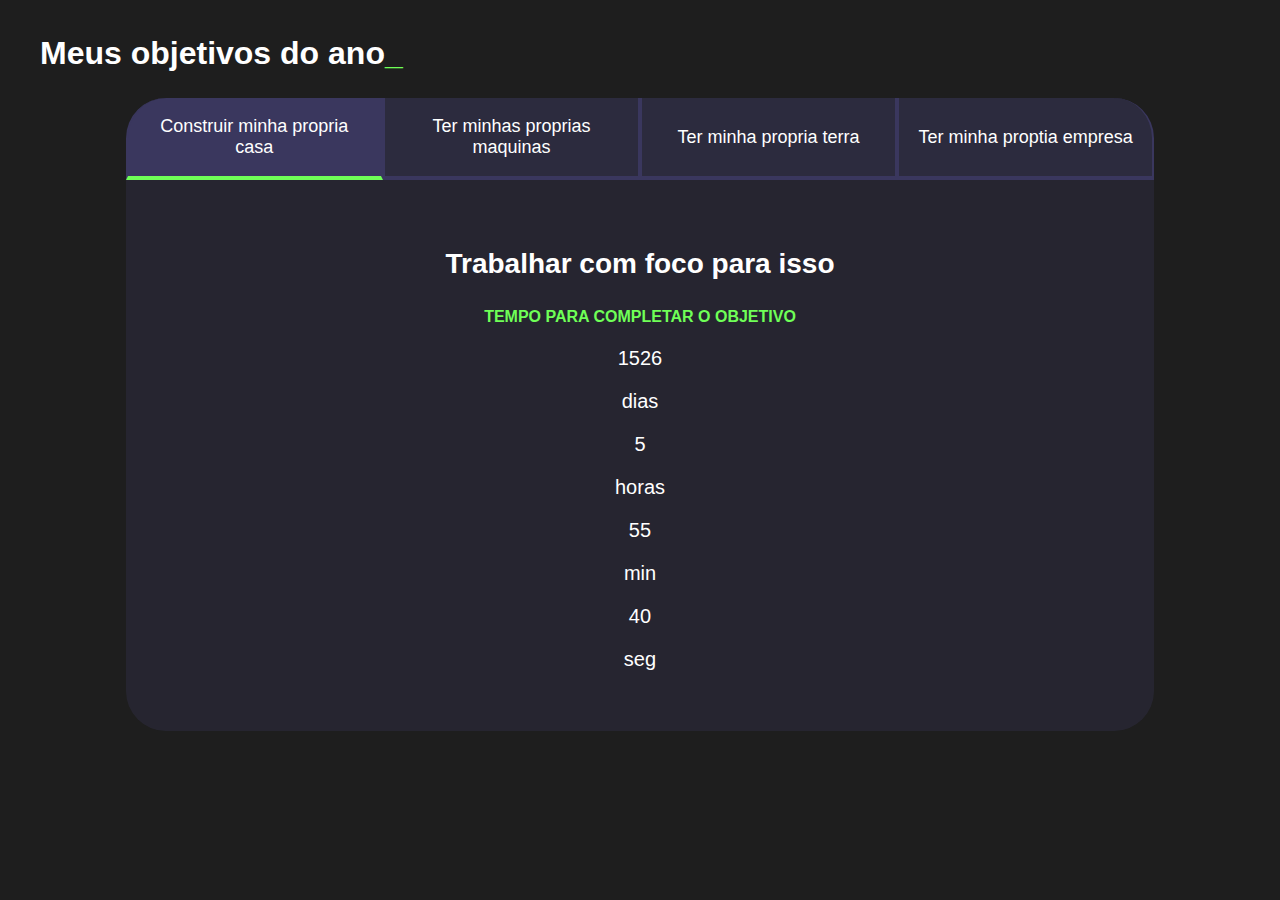
<file: index.html>
<!DOCTYPE html>
<html lang="pt-br">

<head>
    <meta charset="UTF-8">
    <meta name="viewport" content="width=device-width, initial-scale=1.0">
    <title>Meus objetivos do ano</title>
    <link rel="stylesheet" href="style.css">
</head>

<body>
    <section class="conteudo-principal">
        <h2 class="titulo-principal">Meus objetivos do ano<span>_</span></h2>
        <div class="conteudo">
            <div class="botoes">
                <button class="botao ativo">Construir minha propria casa </button>
                <button class="botao">Ter minhas proprias maquinas </button>
                <button class="botao">Ter minha propria terra </button>
                <button class="botao">Ter minha proptia empresa </button>
            </div>
            <div class="abas-textos">
                <div class="aba-conteudo ativo">
                    <h3 class="aba-conteudo-titulo-principal"> Trabalhar com foco para isso </h3>
                    <h4 class="aba-conteudo-titulo-secundario">Tempo para completar o objetivo</h4>
                    <div class="contador">
                        <div class="contador-digito">
                            <p class="contador-digito-numero" id="dias0"></p>
                            <p class="contador-digito-texto">dias</p>
                        </div>
                        <div class="contador-digito">
                            <p class="contador-digito-numero" id="horas0"></p>
                            <p class="contador-digito-texto">horas</p>
                        </div>
                        <div class="contador-digito">
                            <p class="contador-digito-numero" id="min0"></p>
                            <p class="contador-digito-texto">min</p>
                        </div>
                        <div class="contador-digito">
                            <p class="contador-digito-numero" id="seg0"></p>
                            <p class="contador-digito-texto">seg</p>
                        </div>
                    </div>
                </div>
                <div class="aba-conteudo">
                    <h3 class="aba-conteudo-titulo-principal">Continuar a progrediar para isso tornar realidade</h3>
                    <h4 class="aba-conteudo-titulo-secundario">Tempo para completar o objetivo</h4>
                    <div class="contador">
                        <div class="contador-digito">
                            <p class="contador-digito-numero" id="dias1"></p>
                            <p class="contador-digito-texto">dias</p>
                        </div>
                        <div class="contador-digito">
                            <p class="contador-digito-numero" id="horas1"></p>
                            <p class="contador-digito-texto">horas</p>
                        </div>
                        <div class="contador-digito">
                            <p class="contador-digito-numero" id="min1"></p>
                            <p class="contador-digito-texto">min</p>
                        </div>
                        <div class="contador-digito">
                            <p class="contador-digito-numero" id="seg1"></p>
                            <p class="contador-digito-texto">seg</p>
                        </div>
                    </div>
                </div>
                <div class="aba-conteudo">
                    <h3 class="aba-conteudo-titulo-principal">Focar para tornar realidade </h3>
                    <h4 class="aba-conteudo-titulo-secundario">Tempo para completar o objetivo</h4>
                    <div class="contador">
                        <div class="contador-digito">
                            <p class="contador-digito-numero" id="dias2"></p>
                            <p class="contador-digito-texto">dias</p>
                        </div>
                        <div class="contador-digito">
                            <p class="contador-digito-numero" id="horas2"></p>
                            <p class="contador-digito-texto">horas</p>
                        </div>
                        <div class="contador-digito">
                            <p class="contador-digito-numero" id="min2"></p>
                            <p class="contador-digito-texto">min</p>
                        </div>
                        <div class="contador-digito">
                            <p class="contador-digito-numero" id="seg2"></p>
                            <p class="contador-digito-texto">seg</p>
                        </div>
                    </div>
                </div>
                <div class="aba-conteudo">
                    <h3 class="aba-conteudo-titulo-principal">sempre com foco no objetivo </h3>
                    <h4 class="aba-conteudo-titulo-secundario">Tempo para completar o objetivo</h4>
                    <div class="contador">
                        <div class="contador-digito">
                            <p class="contador-digito-numero" id="dias3"></p>
                            <p class="contador-digito-texto">dias</p>
                        </div>
                        <div class="contador-digito">
                            <p class="contador-digito-numero" id="horas3"></p>
                            <p class="contador-digito-texto">horas</p>
                        </div>
                        <div class="contador-digito">
                            <p class="contador-digito-numero" id="min3"></p>
                            <p class="contador-digito-texto">min</p>
                        </div>
                        <div class="contador-digito">
                            <p class="contador-digito-numero" id="seg3"></p>
                            <p class="contador-digito-texto">seg</p>
                        </div>
                    </div>
                </div>
            </div>
        </div>
    </section>
    <script src="main.js"></script>
</body>

</html>
</file>
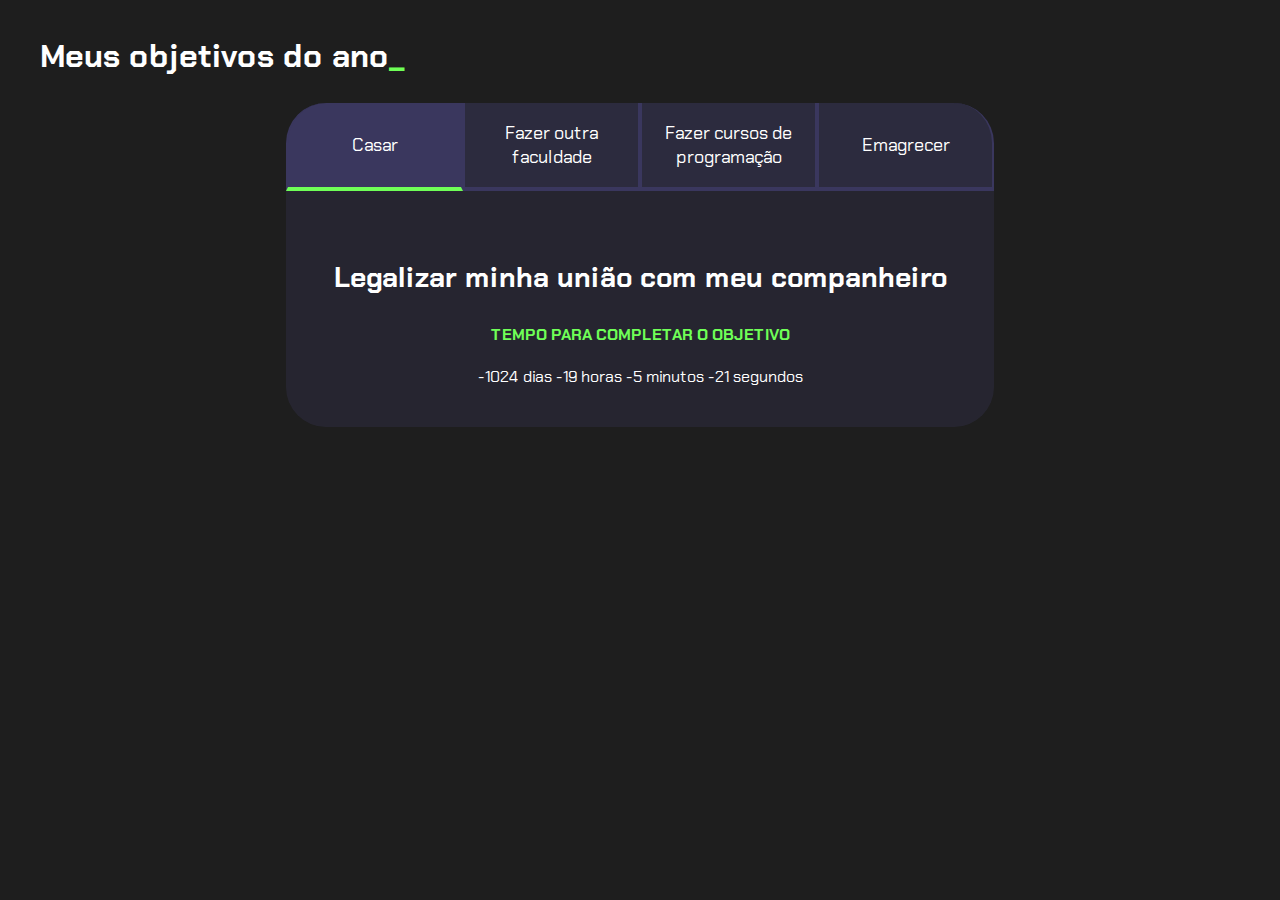
<file: Projeto de vida copy/index.html>
<!DOCTYPE html>
<html lang="pt-br">

<head>
    <meta charset="UTF-8">
    <meta name="viewport" content="width=device-width, initial-scale=1.0">
    <title>Meus objetivos do ano</title>
    <link rel="stylesheet" href="style.css">
</head>

<body>
    <section class="conteudo-principal">
        <h2 class="titulo-principal">Meus objetivos do ano<span>_</span></h2>
        <div class="conteudo">
            <div class="botoes">
                <button class="botao ativo">Casar</button>
                <button class="botao">Fazer outra faculdade</button>
                <button class="botao">Fazer cursos de programação</button>
                <button class="botao">Emagrecer</button>
            </div>
            <div class="abas-textos">
                <div class="aba-conteudo ativo">
                    <h3 class="aba-conteudo-titulo-principal">Legalizar minha união com meu companheiro</h3>
                    <h4 class="aba-conteudo-titulo-secundario">Tempo para completar o objetivo</h4>
                    <div class="contador">
                        <div class="contador-digito">
                            <p class="contador-digito-numero" id="dias0"></p>
                            <p class="contador-digito-texto">dias</p>
                        </div>
                        <div class="contador-digito">
                            <p class="contador-digito-numero" id="horas0"></p>
                            <p class="contador-digito-texto">horas</p>
                        </div>
                        <div class="contador-digito">
                            <p class="contador-digito-numero" id="min0"></p>
                            <p class="contador-digito-texto">min</p>
                        </div>
                        <div class="contador-digito">
                            <p class="contador-digito-numero" id="seg0"></p>
                            <p class="contador-digito-texto">seg</p>
                        </div>
                    </div>
                </div>
                <div class="aba-conteudo">
                    <h3 class="aba-conteudo-titulo-principal">Agregar meu conhecimento</h3>
                    <h4 class="aba-conteudo-titulo-secundario">Tempo para completar o objetivo</h4>
                    <div class="contador">
                        <div class="contador-digito">
                            <p class="contador-digito-numero" id="dias1"></p>
                            <p class="contador-digito-texto">dias</p>
                        </div>
                        <div class="contador-digito">
                            <p class="contador-digito-numero" id="horas1"></p>
                            <p class="contador-digito-texto">horas</p>
                        </div>
                        <div class="contador-digito">
                            <p class="contador-digito-numero" id="min1"></p>
                            <p class="contador-digito-texto">min</p>
                        </div>
                        <div class="contador-digito">
                            <p class="contador-digito-numero" id="seg1"></p>
                            <p class="contador-digito-texto">seg</p>
                        </div>
                    </div>
                </div>
                <div class="aba-conteudo">
                    <h3 class="aba-conteudo-titulo-principal">Melhorar meu desempenho como professora</h3>
                    <h4 class="aba-conteudo-titulo-secundario">Tempo para completar o objetivo</h4>
                    <div class="contador">
                        <div class="contador-digito">
                            <p class="contador-digito-numero" id="dias2"></p>
                            <p class="contador-digito-texto">dias</p>
                        </div>
                        <div class="contador-digito">
                            <p class="contador-digito-numero" id="horas2"></p>
                            <p class="contador-digito-texto">horas</p>
                        </div>
                        <div class="contador-digito">
                            <p class="contador-digito-numero" id="min2"></p>
                            <p class="contador-digito-texto">min</p>
                        </div>
                        <div class="contador-digito">
                            <p class="contador-digito-numero" id="seg2"></p>
                            <p class="contador-digito-texto">seg</p>
                        </div>
                    </div>
                </div>
                <div class="aba-conteudo">
                    <h3 class="aba-conteudo-titulo-principal">Saúde, disposição e auto estima.</h3>
                    <h4 class="aba-conteudo-titulo-secundario">Tempo para completar o objetivo</h4>
                    <div class="contador">
                        <div class="contador-digito">
                            <p class="contador-digito-numero" id="dias3"></p>
                            <p class="contador-digito-texto">dias</p>
                        </div>
                        <div class="contador-digito">
                            <p class="contador-digito-numero" id="horas3"></p>
                            <p class="contador-digito-texto">horas</p>
                        </div>
                        <div class="contador-digito">
                            <p class="contador-digito-numero" id="min3"></p>
                            <p class="contador-digito-texto">min</p>
                        </div>
                        <div class="contador-digito">
                            <p class="contador-digito-numero" id="seg3"></p>
                            <p class="contador-digito-texto">seg</p>
                        </div>
                    </div>
                </div>
            </div>
        </div>
    </section>
    <script src="main.js"></script>
</body>

</html>
</file>
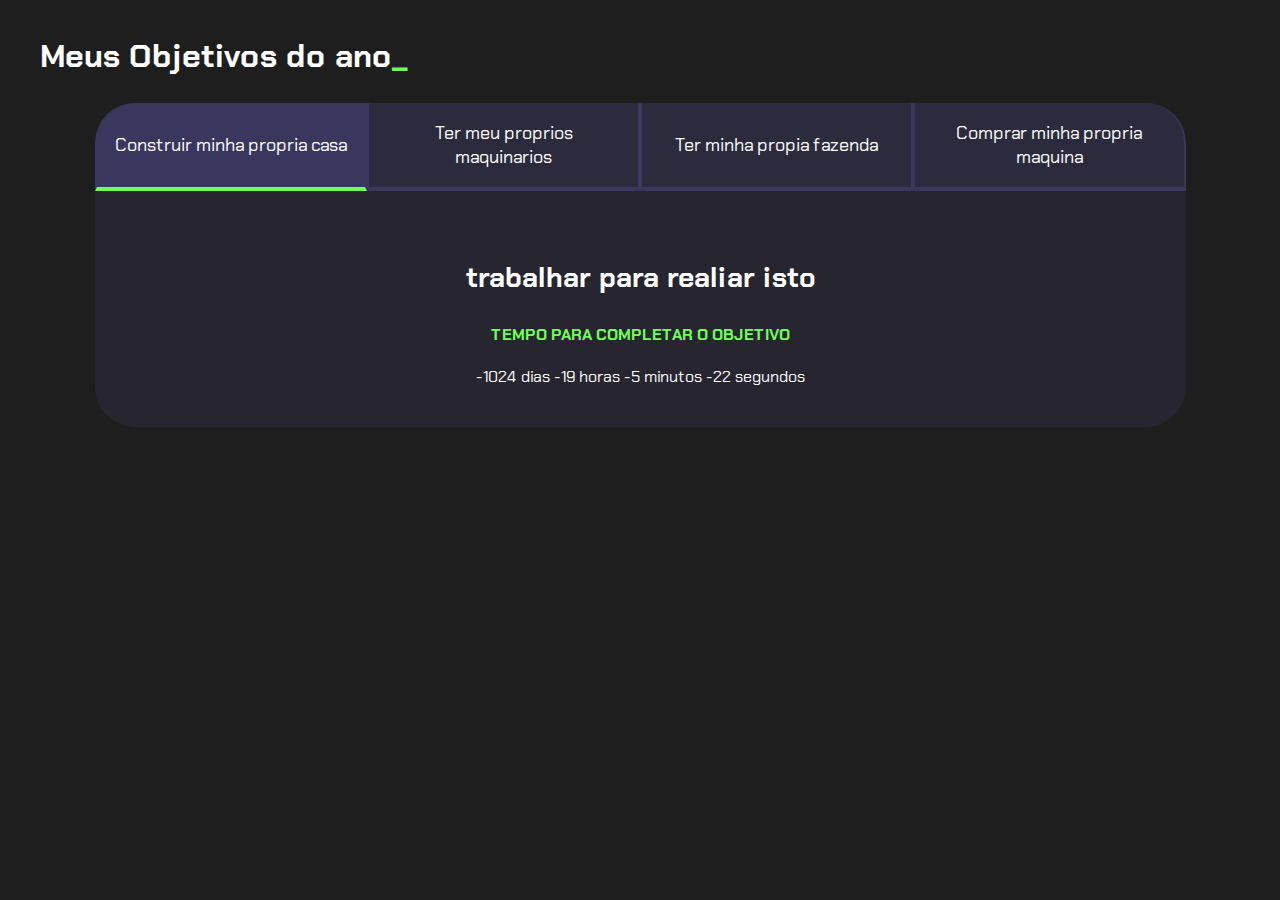
<file: Projeto de vida/index.html>
<!DOCTYPE html>
<html lang="pt-br">
<head>
    <meta charset="UTF-8">
    <meta name="viewport" content="width=device-width, initial-scale=1.0">
    <title>Meus objetivos do ano</title>
    <link rel="stylesheet" href="style.css">
</head>
<body>
    <section class="conteudo-principal">
        <h2 class="titulo-principal">Meus Objetivos do ano<span>_</span></h2>
        <div class="conteudo">
        <div class="botoes">
            <button class="botao ativo">Construir minha propria casa</button>
            <button class="botao">Ter meu proprios maquinarios</button>
            <button class="botao">Ter minha propia fazenda</button>
            <button class="botao">Comprar minha propria maquina</button>
        </div>
        <div class="abas-textos">
            <div class="aba-conteudo ativo">
                <h3 class="aba-conteudo-titulo-principal">trabalhar para realiar isto</h3>
                <h4 class="aba-conteudo-titulo-secundario">Tempo para completar o objetivo</h4>
                <div class="contador"></div>
            </div>
            <div class="aba-conteudo">
                <h3 class="aba-conteudo-titulo-principal">continuar a progredir para realiar este sonho</h3>
                <h4 class="aba-conteudo-titulo-secundario">Tempo para completar o objetivo</h4>
                <div class="contador"></div>
            </div>
            <div class="aba-conteudo">
                <h3 class="aba-conteudo-titulo-principal">continuar trabalhando para realizar este sonho</h3>
                <h4 class="aba-conteudo-titulo-secundario">Tempo para completar o objetivo</h4>
                <div class="contador"></div>
            </div>
            <div class="aba-conteudo">
                <h3 class="aba-conteudo-titulo-principal">realizar todos de cima primeiro</h3>
                <h4 class="aba-conteudo-titulo-secundario">Tempo para completar o objetivo</h4>
                <div class="contador"></div>
            </div>
        </div>
    </div>
    </section>
    <script src="main.js"></script>
</body>
</html>
</file>
<file: style.css>
:root {
    --cor-de-fundo: #1E1E1E;
    --verde: #6FFF57;
    --branco: #FFFFFF;
    --botao-ativo: #3A375E;
    --botao-inativo: rgba(58, 55, 94, 0.5);
    --texto-fundo: rgba(58, 55, 94, 0.3);
}

body {
    background-color: var(--cor-de-fundo);
    color: var(--branco);
    font-family: 'Chakra Petch', sans-serif;
}


.conteudo-principal {
    display: flex;
    flex-direction: column;
    justify-content: center;
    align-items: center;
    max-width: 1200px;
    width: 100%;
    margin: 0 auto;
}

.titulo-principal {
    text-align: left;
    width: 100%;
    font-size: 32px;
}

.titulo-principal span {
    color: var(--verde);
}


.botao {
    font-family: 'Chakra Petch', sans-serif;
    background-color: var(--botao-inativo);
    color: var(--branco);
    display: flex;
    justify-content: center;
    padding: 1em;
    font-size: 18px;
    align-items: center;
    width: 100%;
    border-bottom: 4px solid var(--botao-ativo);
    border-left: 2px solid var(--botao-ativo);
    border-right: 2px solid var(--botao-ativo);
    border-top: none;
}
Atualizar meu curriculo com os certificados da Alura
.botao:first-child {
    border-radius: 40px 40px 0 0;
}

.botoes {
    display: block;
}

.botao.ativo{
    background-color: var(--botao-ativo);
    border-bottom: 4px solid var(--verde);
}

.abas-textos{
    background-color: var(--texto-fundo);
    padding: 40px;
    border-radius: 0 0 40px 40px;
}
.aba-conteudo.ativo{
    display:block;
}

.aba-conteudo{
    display: none;
}

.aba-conteudo-titulo-principal{
    font-size: 28px;
    text-align: center;
}
.aba-conteudo-titulo-secundario{
    text-align: center;
    color: var(--verde);
    text-transform: uppercase;
}
.contador{
    font-size: 20px;
    text-align: center;
}

@media screen and (min-width: 768px) {
    .botoes {
        display: flex;
    }

    .botao:first-child {
        border-radius: 40px 0 0 0;
    }

    .botao:last-child {
        border-radius: 0 40px 0 0;
    }
}
</file>
<file: Projeto de vida copy/style.css>
@import url('https://fonts.googleapis.com/css2?family=Chakra+Petch:wght@400;700&display=swap');

:root {
    --cor-de-fundo: #1E1E1E;
    --verde: #6FFF57;
    --branco: #FFFFFF;
    --botao-ativo: #3A375E;
    --botao-inativo: rgba(58, 55, 94, 0.5);
    --texto-fundo: rgba(58, 55, 94, 0.3);
}

body {
    background-color: var(--cor-de-fundo);
    color: var(--branco);
    font-family: 'Chakra Petch', sans-serif;
}


.conteudo-principal {
    display: flex;
    flex-direction: column;
    justify-content: center;
    align-items: center;
    max-width: 1200px;
    width: 100%;
    margin: 0 auto;
}

.titulo-principal {
    text-align: left;
    width: 100%;
    font-size: 32px;
}

.titulo-principal span {
    color: var(--verde);
}


.botao {
    font-family: 'Chakra Petch', sans-serif;
    background-color: var(--botao-inativo);
    color: var(--branco);
    display: flex;
    justify-content: center;
    padding: 1em;
    font-size: 18px;
    align-items: center;
    width: 100%;
    border-bottom: 4px solid var(--botao-ativo);
    border-left: 2px solid var(--botao-ativo);
    border-right: 2px solid var(--botao-ativo);
    border-top: none;
}

.botao:first-child {
    border-radius: 40px 40px 0 0;
}

.botoes {
    display: block;
}

.botao.ativo{
    background-color: var(--botao-ativo);
    border-bottom: 4px solid var(--verde);
}

.abas-textos{
    background-color: var(--texto-fundo);
    padding: 40px;
    border-radius: 0 0 40px 40px;
}
.aba-conteudo.ativo{
    display:block;
}

.aba-conteudo{
    display: none;
}

.aba-conteudo-titulo-principal{
    font-size: 28px;
    text-align: center;
}
.aba-conteudo-titulo-secundario{
    text-align: center;
    color: var(--verde);
    text-transform: uppercase;
}

.contador{
    display:flex;
    justify-content: center;
    flex-wrap: wrap;
}
.contador-digito{
    padding: 0 16px;
    text-align: center;
    min-width: 100px;
}

.contador-digito-numero{
    font-size: 80px;
    margin: 0;

}

.contador-digito-texto{
    color: var(--verde);
    font-size: 20px;
    margin: 0;

}

@media screen and (min-width: 768px) {
    .botoes {
        display: flex;
    }

    .botao:first-child {
        border-radius: 40px 0 0 0;
    }

    .botao:last-child {
        border-radius: 0 40px 0 0;
    }
}
</file>
<file: Projeto de vida/style.css>
@import url('https://fonts.googleapis.com/css2?family=Chakra+Petch:wght@400;700&display=swap');

:root {
    --cor-de-fundo: #1E1E1E;
    --verde: #6FFF57;
    --branco: #FFFFFF;
    --botao-ativo: #3A375E;
    --botao-inativo: rgba(58, 55, 94, 0.5);
    --texto-fundo: rgba(58, 55, 94, 0.3);
}

body {
    background-color: var(--cor-de-fundo);
    color: var(--branco);
    font-family: 'Chakra Petch', sans-serif;
}


.conteudo-principal {
    display: flex;
    flex-direction: column;
    justify-content: center;
    align-items: center;
    max-width: 1200px;
    width: 100%;
    margin: 0 auto;
}

.titulo-principal {
    text-align: left;
    width: 100%;
    font-size: 32px;
}

.titulo-principal span {
    color: var(--verde);
}


.botao {
    font-family: 'Chakra Petch', sans-serif;
    background-color: var(--botao-inativo);
    color: var(--branco);
    display: flex;
    justify-content: center;
    padding: 1em;
    font-size: 18px;
    align-items: center;
    width: 100%;
    border-bottom: 4px solid var(--botao-ativo);
    border-left: 2px solid var(--botao-ativo);
    border-right: 2px solid var(--botao-ativo);
    border-top: none;
}

.botao:first-child {
    border-radius: 40px 40px 0 0;
}

.botoes {
    display: block;
}

.botao.ativo{
    background-color: var(--botao-ativo);
    border-bottom: 4px solid var(--verde);
}

.abas-textos{
    background-color: var(--texto-fundo);
    padding: 40px;
    border-radius: 0 0 40px 40px;
}
.aba-conteudo.ativo{
    display:block;
}

.aba-conteudo{
    display: none;
}

.aba-conteudo-titulo-principal{
    font-size: 28px;
    text-align: center;
}
.aba-conteudo-titulo-secundario{
    text-align: center;
    color: var(--verde);
    text-transform: uppercase;
}

.contador{
    display:flex;
    justify-content: center;
    flex-wrap: wrap;
}
.contador-digito{
    padding: 0 16px;
    text-align: center;
    min-width: 100px;
}

.contador-digito-numero{
    font-size: 80px;
    margin: 0;

}

.contador-digito-texto{
    color: var(--verde);
    font-size: 20px;
    margin: 0;

}

@media screen and (min-width: 768px) {
    .botoes {
        display: flex;
    }

    .botao:first-child {
        border-radius: 40px 0 0 0;
    }

    .botao:last-child {
        border-radius: 0 40px 0 0;
    }
}
</file>
